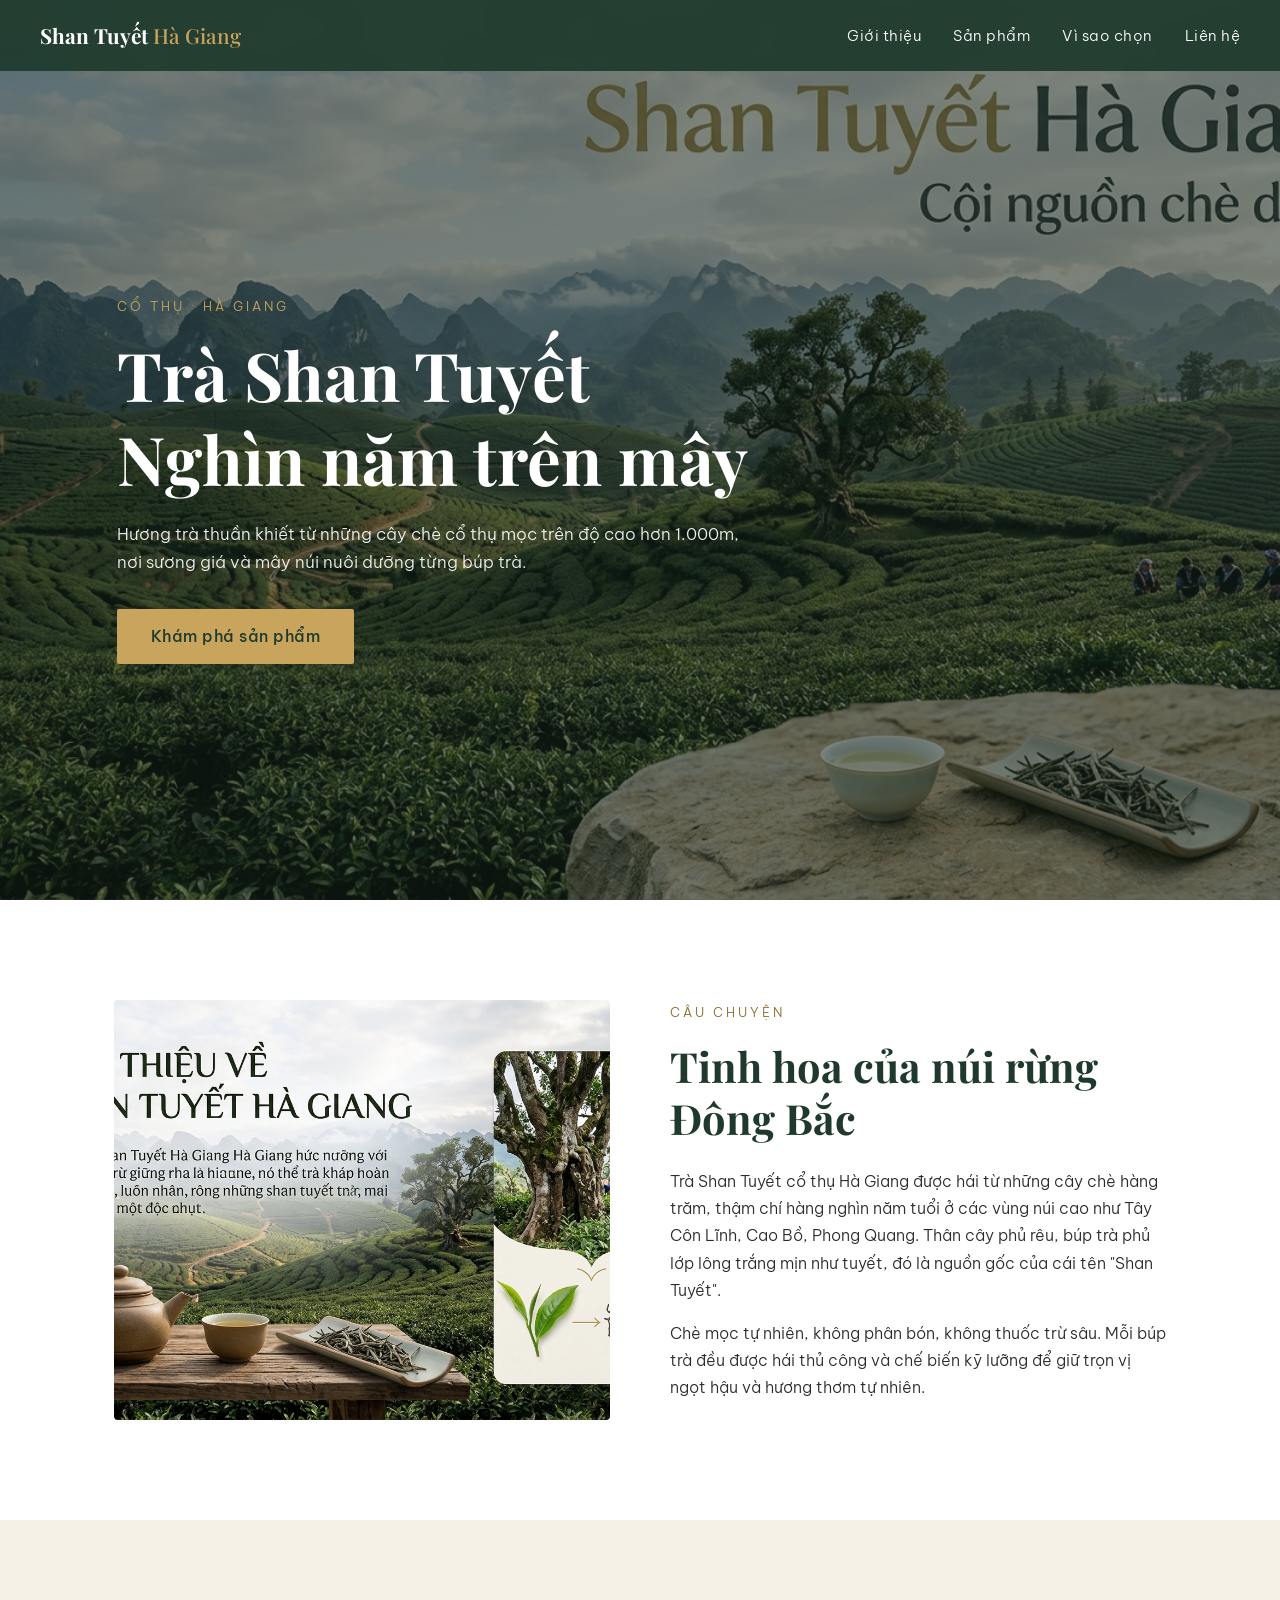
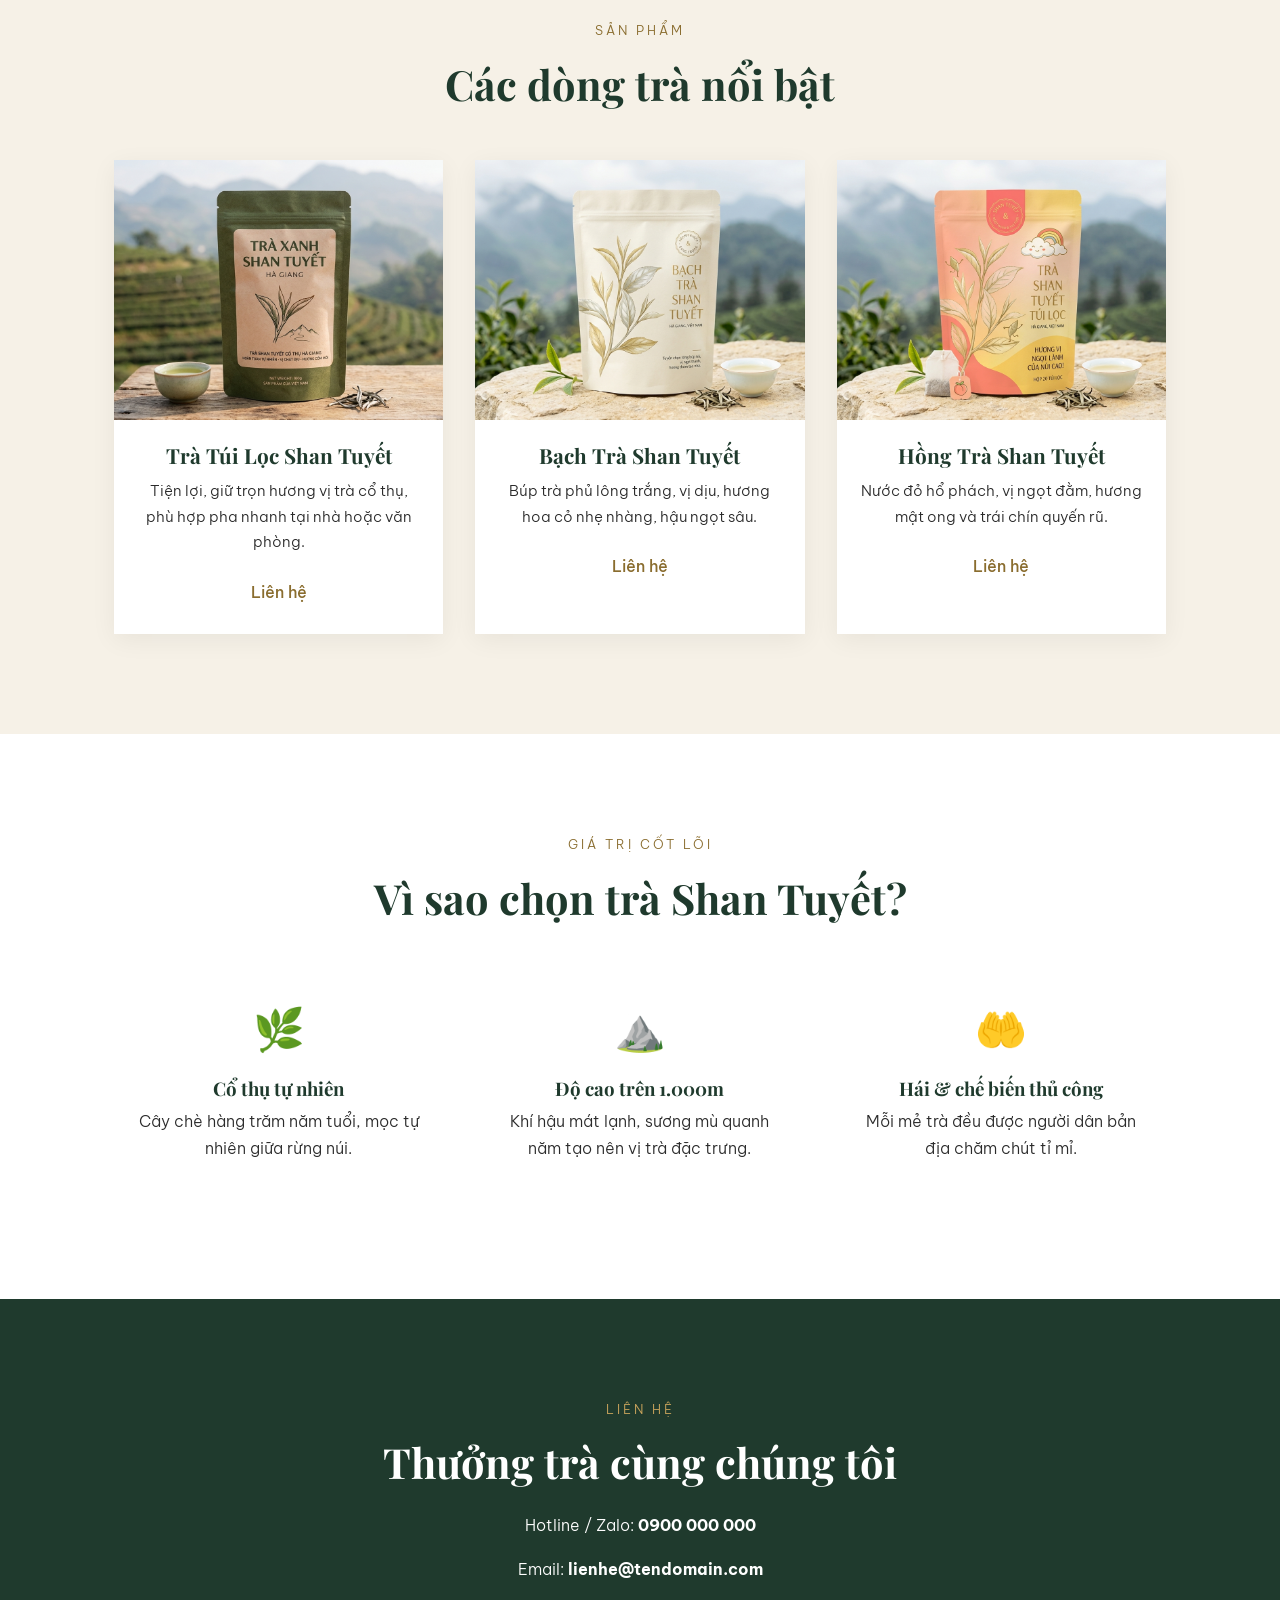
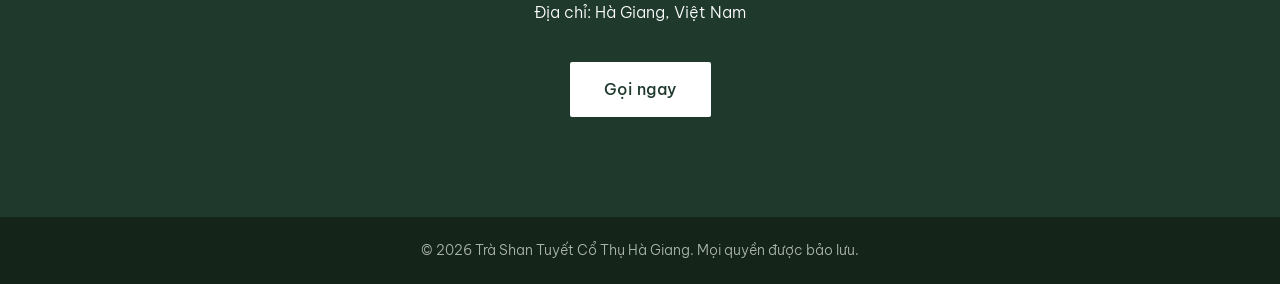
<file: index.html>
<!DOCTYPE html>
<html lang="vi">
<head>
  <meta charset="UTF-8">
  <meta name="viewport" content="width=device-width, initial-scale=1">
  <title>Trà Shan Tuyết Cổ Thụ Hà Giang</title>
  <meta name="description" content="Trà Shan Tuyết cổ thụ Hà Giang - hương trà từ những cây chè nghìn năm tuổi trên núi cao Tây Côn Lĩnh.">
  <link rel="preconnect" href="https://fonts.googleapis.com">
  <link rel="preconnect" href="https://fonts.gstatic.com" crossorigin>
  <link href="https://fonts.googleapis.com/css2?family=Be+Vietnam+Pro:wght@300;400;500&family=Playfair+Display:wght@500;700&display=swap" rel="stylesheet">
  <link rel="stylesheet" href="style.css">
</head>
<body>

  <!-- MENU -->
  <header class="site-header">
    <a href="#top" class="logo">Shan Tuyết <span>Hà Giang</span></a>
    <button class="menu-toggle" aria-label="Mở menu">☰</button>
    <nav class="main-nav">
      <a href="#gioi-thieu">Giới thiệu</a>
      <a href="#san-pham">Sản phẩm</a>
      <a href="#vi-sao">Vì sao chọn</a>
      <a href="#lien-he">Liên hệ</a>
    </nav>
  </header>

  <!-- BANNER -->
  <section class="hero" id="top">
    <div class="hero-content">
      <p class="eyebrow">Cổ thụ · Hà Giang</p>
      <h1>Trà Shan Tuyết<br>Nghìn năm trên mây</h1>
      <p class="hero-sub">Hương trà thuần khiết từ những cây chè cổ thụ mọc trên độ cao hơn 1.000m, nơi sương giá và mây núi nuôi dưỡng từng búp trà.</p>
      <a href="#san-pham" class="btn">Khám phá sản phẩm</a>
    </div>
  </section>

  <!-- GIỚI THIỆU -->
  <section class="section" id="gioi-thieu">
    <div class="container two-col">
      <div class="img-box about-img"></div>
      <div>
        <p class="eyebrow dark">Câu chuyện</p>
        <h2>Tinh hoa của núi rừng Đông Bắc</h2>
        <p>Trà Shan Tuyết cổ thụ Hà Giang được hái từ những cây chè hàng trăm, thậm chí hàng nghìn năm tuổi ở các vùng núi cao như Tây Côn Lĩnh, Cao Bồ, Phong Quang. Thân cây phủ rêu, búp trà phủ lớp lông trắng mịn như tuyết, đó là nguồn gốc của cái tên "Shan Tuyết".</p>
        <p>Chè mọc tự nhiên, không phân bón, không thuốc trừ sâu. Mỗi búp trà đều được hái thủ công và chế biến kỹ lưỡng để giữ trọn vị ngọt hậu và hương thơm tự nhiên.</p>
      </div>
    </div>
  </section>

  <!-- SẢN PHẨM -->
  <section class="section alt" id="san-pham">
    <div class="container">
      <p class="eyebrow dark center">Sản phẩm</p>
      <h2 class="center">Các dòng trà nổi bật</h2>
      <div class="grid">

        <article class="card">
          <div class="card-img p1"></div>
          <h3>Trà Túi Lọc Shan Tuyết</h3>
          <p>Tiện lợi, giữ trọn hương vị trà cổ thụ, phù hợp pha nhanh tại nhà hoặc văn phòng.</p>
          <span class="price">Liên hệ</span>
        </article>

        <article class="card">
          <div class="card-img p2"></div>
          <h3>Bạch Trà Shan Tuyết</h3>
          <p>Búp trà phủ lông trắng, vị dịu, hương hoa cỏ nhẹ nhàng, hậu ngọt sâu.</p>
          <span class="price">Liên hệ</span>
        </article>

        <article class="card">
          <div class="card-img p3"></div>
          <h3>Hồng Trà Shan Tuyết</h3>
          <p>Nước đỏ hổ phách, vị ngọt đằm, hương mật ong và trái chín quyến rũ.</p>
          <span class="price">Liên hệ</span>
        </article>

      </div>
    </div>
  </section>

  <!-- VÌ SAO CHỌN -->
  <section class="section" id="vi-sao">
    <div class="container">
      <p class="eyebrow dark center">Giá trị cốt lõi</p>
      <h2 class="center">Vì sao chọn trà Shan Tuyết?</h2>
      <div class="grid features">
        <div class="feature">
          <div class="icon">🌿</div>
          <h3>Cổ thụ tự nhiên</h3>
          <p>Cây chè hàng trăm năm tuổi, mọc tự nhiên giữa rừng núi.</p>
        </div>
        <div class="feature">
          <div class="icon">⛰️</div>
          <h3>Độ cao trên 1.000m</h3>
          <p>Khí hậu mát lạnh, sương mù quanh năm tạo nên vị trà đặc trưng.</p>
        </div>
        <div class="feature">
          <div class="icon">🤲</div>
          <h3>Hái &amp; chế biến thủ công</h3>
          <p>Mỗi mẻ trà đều được người dân bản địa chăm chút tỉ mỉ.</p>
        </div>
      </div>
    </div>
  </section>

  <!-- LIÊN HỆ -->
  <section class="section contact" id="lien-he">
    <div class="container center">
      <p class="eyebrow">Liên hệ</p>
      <h2>Thưởng trà cùng chúng tôi</h2>
      <p>Hotline / Zalo: <strong>0900 000 000</strong></p>
      <p>Email: <strong>lienhe@tendomain.com</strong></p>
      <p>Địa chỉ: Hà Giang, Việt Nam</p>
      <a href="tel:0900000000" class="btn light">Gọi ngay</a>
    </div>
  </section>

  <footer class="site-footer">
    <p>© 2026 Trà Shan Tuyết Cổ Thụ Hà Giang. Mọi quyền được bảo lưu.</p>
  </footer>

  <script>
    // Bật/tắt menu trên điện thoại
    const btn = document.querySelector('.menu-toggle');
    const nav = document.querySelector('.main-nav');
    btn.addEventListener('click', () => nav.classList.toggle('open'));
    nav.querySelectorAll('a').forEach(a =>
      a.addEventListener('click', () => nav.classList.remove('open'))
    );
  </script>
</body>
</html>
</file>
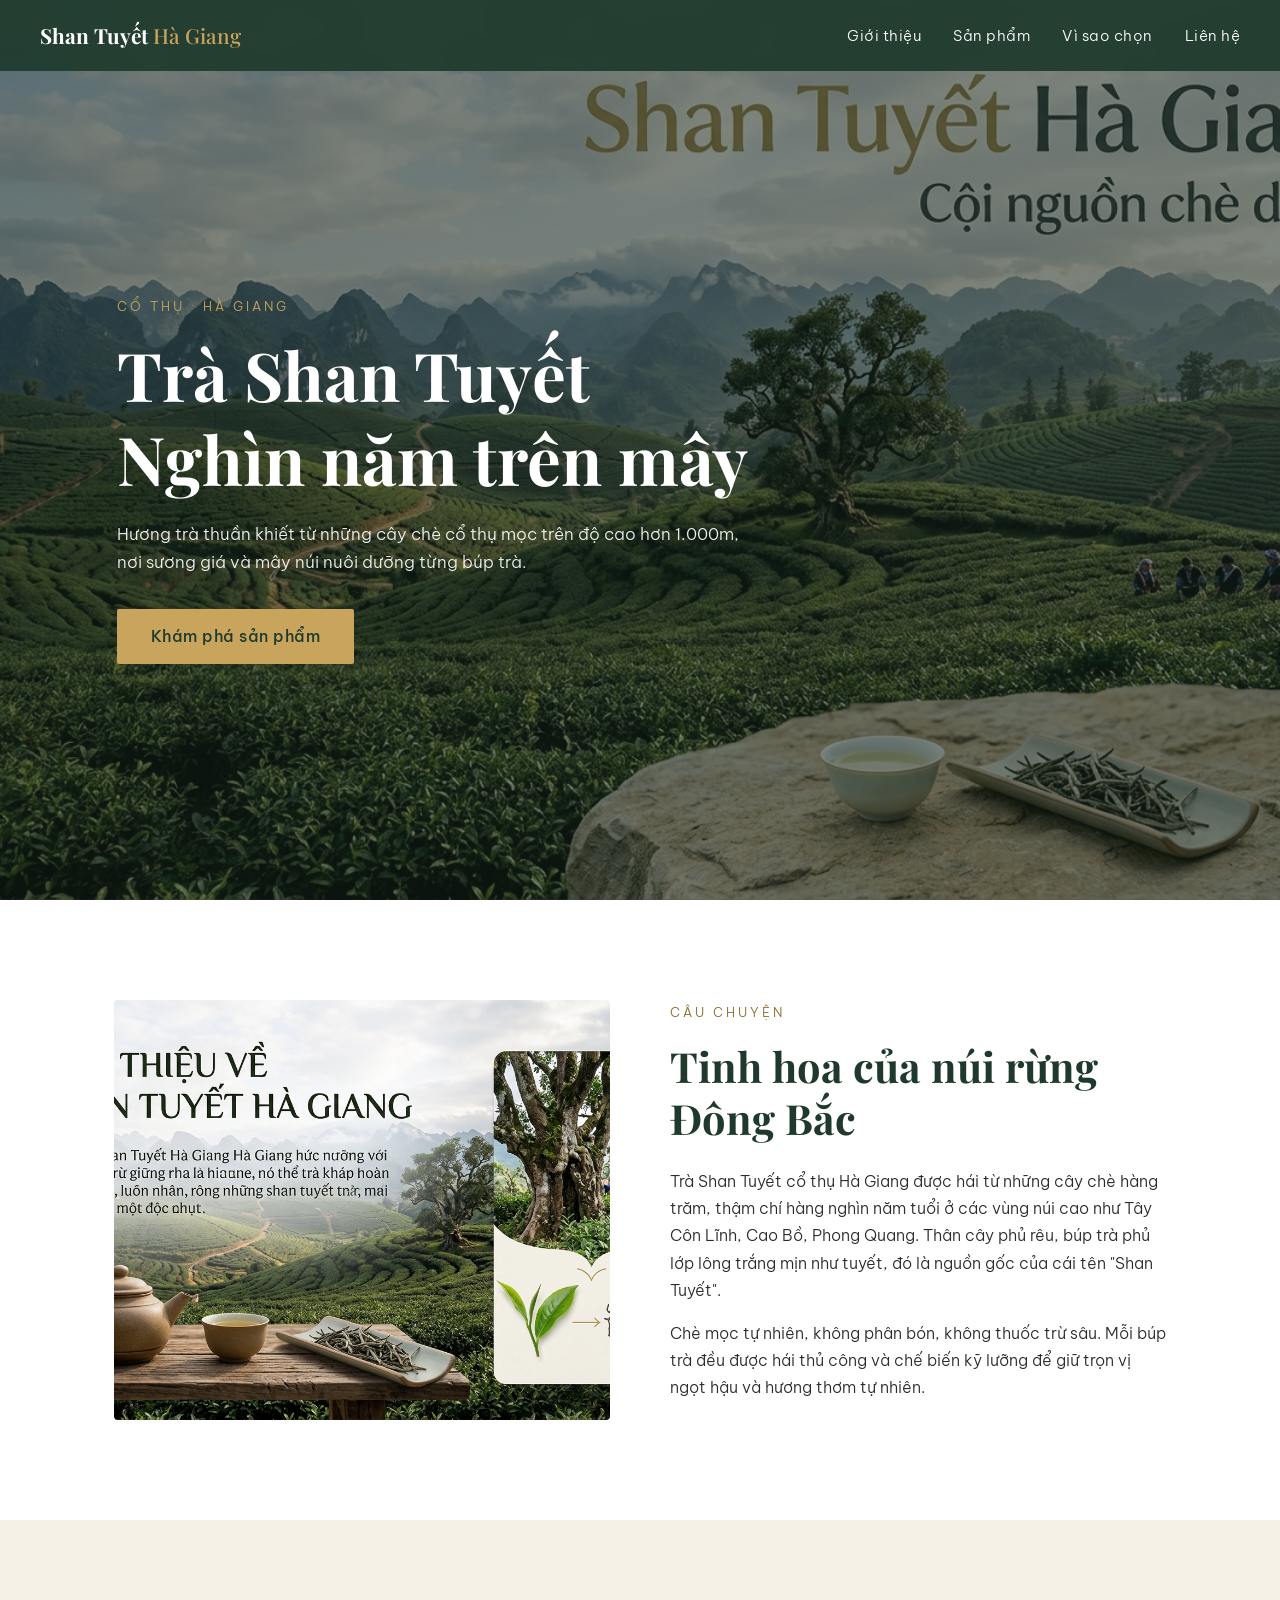
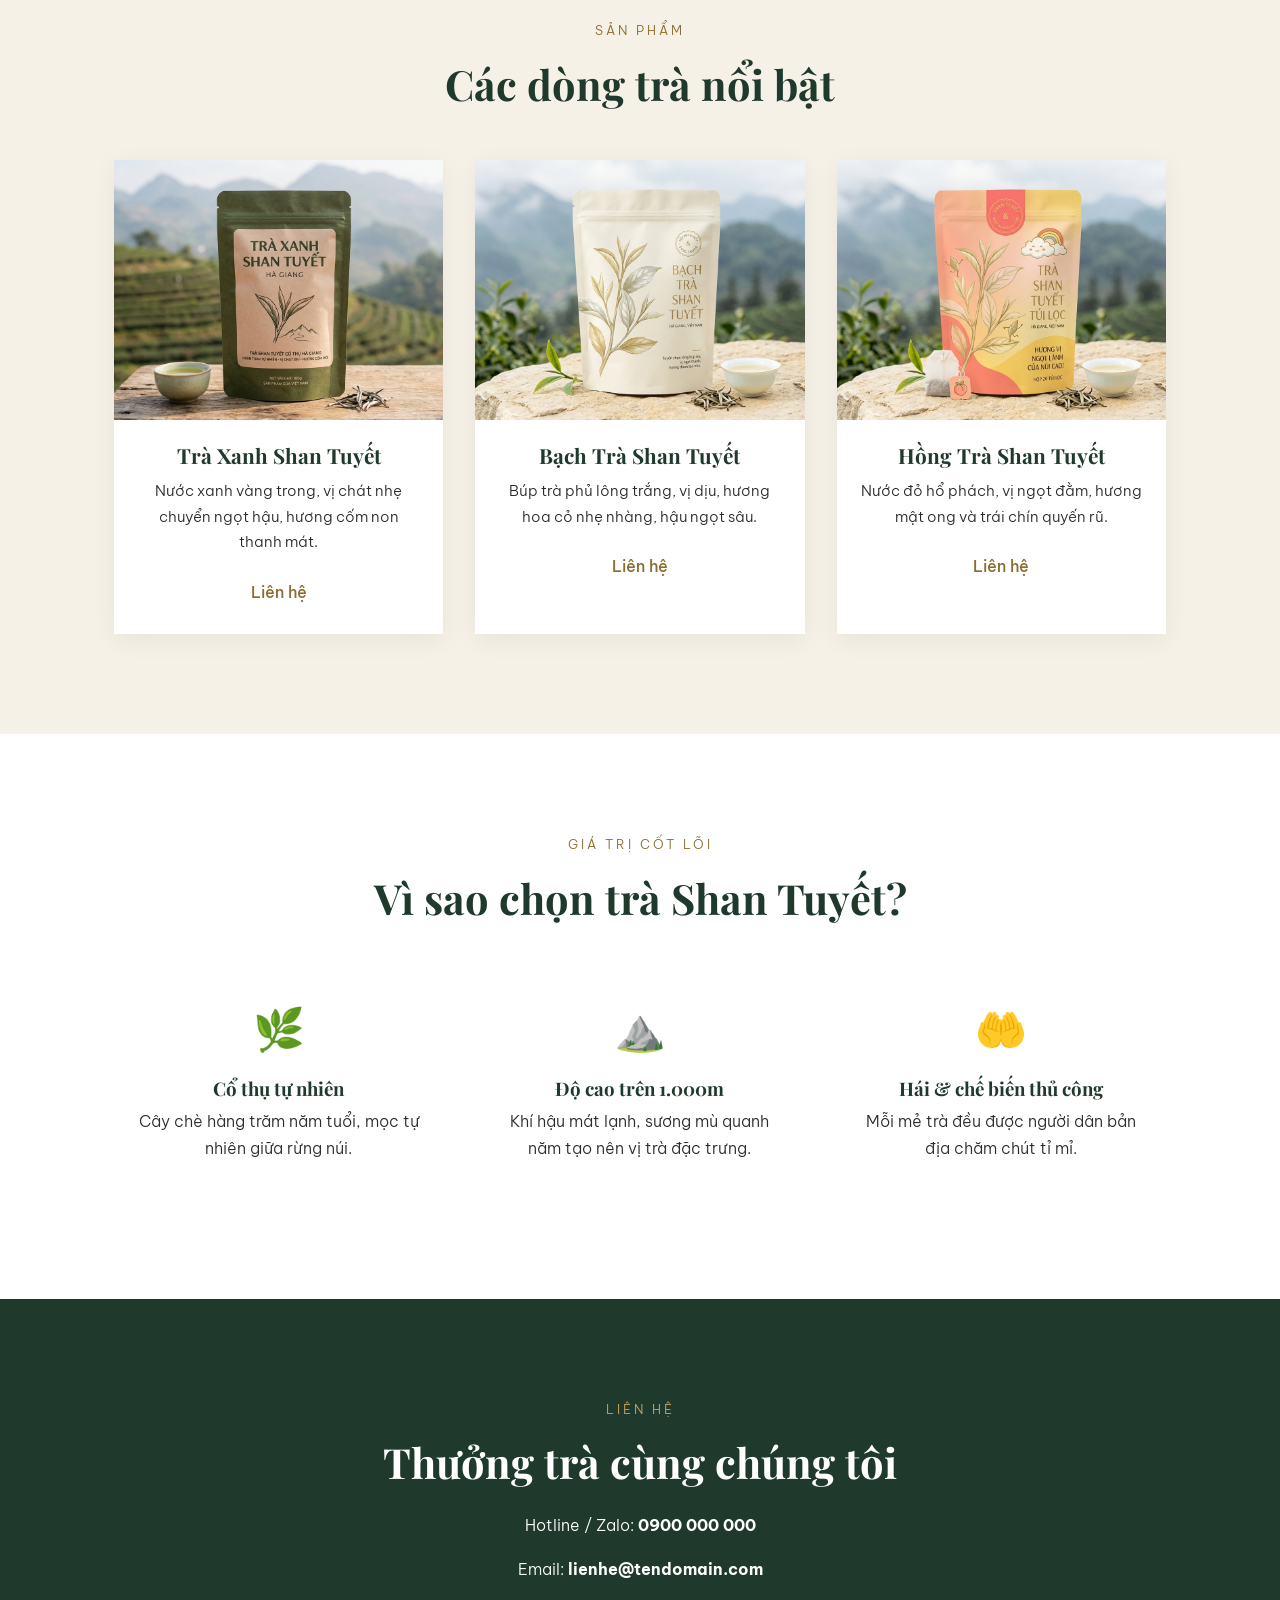
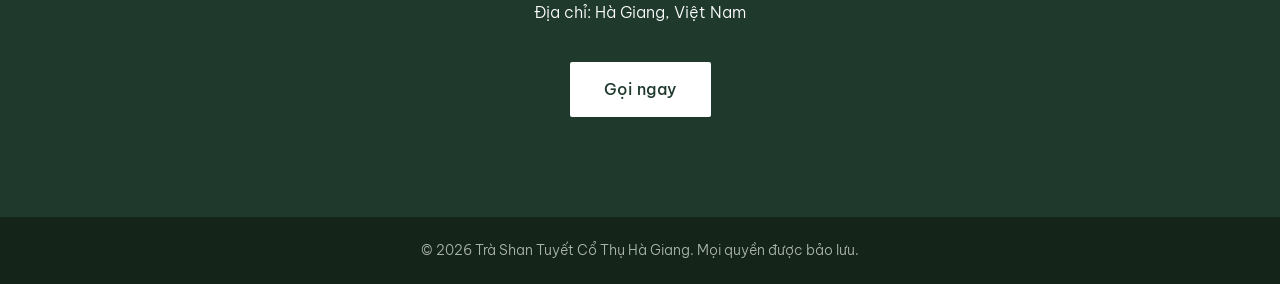
<file: index.html.html>
<!DOCTYPE html>
<html lang="vi">
<head>
  <meta charset="UTF-8">
  <meta name="viewport" content="width=device-width, initial-scale=1">
  <title>Trà Shan Tuyết Cổ Thụ Hà Giang</title>
  <meta name="description" content="Trà Shan Tuyết cổ thụ Hà Giang - hương trà từ những cây chè nghìn năm tuổi trên núi cao Tây Côn Lĩnh.">
  <link rel="preconnect" href="https://fonts.googleapis.com">
  <link rel="preconnect" href="https://fonts.gstatic.com" crossorigin>
  <link href="https://fonts.googleapis.com/css2?family=Be+Vietnam+Pro:wght@300;400;500&family=Playfair+Display:wght@500;700&display=swap" rel="stylesheet">
  <link rel="stylesheet" href="style.css">
</head>
<body>

  <!-- MENU -->
  <header class="site-header">
    <a href="#top" class="logo">Shan Tuyết <span>Hà Giang</span></a>
    <button class="menu-toggle" aria-label="Mở menu">☰</button>
    <nav class="main-nav">
      <a href="#gioi-thieu">Giới thiệu</a>
      <a href="#san-pham">Sản phẩm</a>
      <a href="#vi-sao">Vì sao chọn</a>
      <a href="#lien-he">Liên hệ</a>
    </nav>
  </header>

  <!-- BANNER -->
  <section class="hero" id="top">
    <div class="hero-content">
      <p class="eyebrow">Cổ thụ · Hà Giang</p>
      <h1>Trà Shan Tuyết<br>Nghìn năm trên mây</h1>
      <p class="hero-sub">Hương trà thuần khiết từ những cây chè cổ thụ mọc trên độ cao hơn 1.000m, nơi sương giá và mây núi nuôi dưỡng từng búp trà.</p>
      <a href="#san-pham" class="btn">Khám phá sản phẩm</a>
    </div>
  </section>

  <!-- GIỚI THIỆU -->
  <section class="section" id="gioi-thieu">
    <div class="container two-col">
      <div class="img-box about-img"></div>
      <div>
        <p class="eyebrow dark">Câu chuyện</p>
        <h2>Tinh hoa của núi rừng Đông Bắc</h2>
        <p>Trà Shan Tuyết cổ thụ Hà Giang được hái từ những cây chè hàng trăm, thậm chí hàng nghìn năm tuổi ở các vùng núi cao như Tây Côn Lĩnh, Cao Bồ, Phong Quang. Thân cây phủ rêu, búp trà phủ lớp lông trắng mịn như tuyết, đó là nguồn gốc của cái tên "Shan Tuyết".</p>
        <p>Chè mọc tự nhiên, không phân bón, không thuốc trừ sâu. Mỗi búp trà đều được hái thủ công và chế biến kỹ lưỡng để giữ trọn vị ngọt hậu và hương thơm tự nhiên.</p>
      </div>
    </div>
  </section>

  <!-- SẢN PHẨM -->
  <section class="section alt" id="san-pham">
    <div class="container">
      <p class="eyebrow dark center">Sản phẩm</p>
      <h2 class="center">Các dòng trà nổi bật</h2>
      <div class="grid">

        <article class="card">
          <div class="card-img p1"></div>
          <h3>Trà Xanh Shan Tuyết</h3>
          <p>Nước xanh vàng trong, vị chát nhẹ chuyển ngọt hậu, hương cốm non thanh mát.</p>
          <span class="price">Liên hệ</span>
        </article>

        <article class="card">
          <div class="card-img p2"></div>
          <h3>Bạch Trà Shan Tuyết</h3>
          <p>Búp trà phủ lông trắng, vị dịu, hương hoa cỏ nhẹ nhàng, hậu ngọt sâu.</p>
          <span class="price">Liên hệ</span>
        </article>

        <article class="card">
          <div class="card-img p3"></div>
          <h3>Hồng Trà Shan Tuyết</h3>
          <p>Nước đỏ hổ phách, vị ngọt đằm, hương mật ong và trái chín quyến rũ.</p>
          <span class="price">Liên hệ</span>
        </article>

      </div>
    </div>
  </section>

  <!-- VÌ SAO CHỌN -->
  <section class="section" id="vi-sao">
    <div class="container">
      <p class="eyebrow dark center">Giá trị cốt lõi</p>
      <h2 class="center">Vì sao chọn trà Shan Tuyết?</h2>
      <div class="grid features">
        <div class="feature">
          <div class="icon">🌿</div>
          <h3>Cổ thụ tự nhiên</h3>
          <p>Cây chè hàng trăm năm tuổi, mọc tự nhiên giữa rừng núi.</p>
        </div>
        <div class="feature">
          <div class="icon">⛰️</div>
          <h3>Độ cao trên 1.000m</h3>
          <p>Khí hậu mát lạnh, sương mù quanh năm tạo nên vị trà đặc trưng.</p>
        </div>
        <div class="feature">
          <div class="icon">🤲</div>
          <h3>Hái &amp; chế biến thủ công</h3>
          <p>Mỗi mẻ trà đều được người dân bản địa chăm chút tỉ mỉ.</p>
        </div>
      </div>
    </div>
  </section>

  <!-- LIÊN HỆ -->
  <section class="section contact" id="lien-he">
    <div class="container center">
      <p class="eyebrow">Liên hệ</p>
      <h2>Thưởng trà cùng chúng tôi</h2>
      <p>Hotline / Zalo: <strong>0900 000 000</strong></p>
      <p>Email: <strong>lienhe@tendomain.com</strong></p>
      <p>Địa chỉ: Hà Giang, Việt Nam</p>
      <a href="tel:0900000000" class="btn light">Gọi ngay</a>
    </div>
  </section>

  <footer class="site-footer">
    <p>© 2026 Trà Shan Tuyết Cổ Thụ Hà Giang. Mọi quyền được bảo lưu.</p>
  </footer>

  <script>
    // Bật/tắt menu trên điện thoại
    const btn = document.querySelector('.menu-toggle');
    const nav = document.querySelector('.main-nav');
    btn.addEventListener('click', () => nav.classList.toggle('open'));
    nav.querySelectorAll('a').forEach(a =>
      a.addEventListener('click', () => nav.classList.remove('open'))
    );
  </script>
</body>
</html>
</file>
<file: style.css>
:root {
  --green-dark: #1f3a2d;
  --green: #2f4a3a;
  --gold: #c9a45c;
  --cream: #f6f1e7;
  --text: #2b2b2b;
}

* { box-sizing: border-box; margin: 0; padding: 0; }
html { scroll-behavior: smooth; }

body {
  font-family: "Be Vietnam Pro", sans-serif;
  color: var(--text);
  background: #fff;
  line-height: 1.7;
  font-weight: 300;
}

h1, h2, h3 { font-family: "Playfair Display", serif; line-height: 1.25; }
a { text-decoration: none; color: inherit; }

.container { max-width: 1100px; margin: 0 auto; padding: 0 24px; }
.center { text-align: center; }

/* ---------- MENU ---------- */
.site-header {
  position: fixed; top: 0; left: 0; right: 0; z-index: 100;
  display: flex; justify-content: space-between; align-items: center;
  padding: 18px 40px;
  background: rgba(31, 58, 45, .92);
  backdrop-filter: blur(6px);
  color: #fff;
}
.logo { font-family: "Playfair Display", serif; font-size: 1.3rem; font-weight: 700; }
.logo span { color: var(--gold); font-weight: 500; }
.main-nav a { margin-left: 28px; font-size: .95rem; letter-spacing: .5px; transition: color .2s; }
.main-nav a:hover { color: var(--gold); }
.menu-toggle { display: none; background: none; border: 0; color: #fff; font-size: 1.6rem; cursor: pointer; }

/* ---------- BANNER ---------- */
.hero {
  min-height: 100vh;
  display: flex; align-items: center;
  padding: 120px 40px 60px;
  color: #fff;
  /* Nếu có ảnh hero.png thì tự hiện, không có thì dùng màu xanh */
  background:
    linear-gradient(rgba(20, 35, 25, .55), rgba(20, 35, 25, .55)),
    url("hero.png") center / cover no-repeat,
    linear-gradient(135deg, #1f3a2d, #4a6b52);
}
.hero-content { max-width: 640px; margin-left: 6vw; }
.eyebrow { text-transform: uppercase; letter-spacing: 3px; font-size: .8rem; color: var(--gold); margin-bottom: 14px; }
.eyebrow.dark { color: #8a6d2f; }
.hero h1 { font-size: clamp(2.4rem, 6vw, 4.2rem); margin-bottom: 20px; }
.hero-sub { font-size: 1.05rem; margin-bottom: 32px; opacity: .92; }

.btn {
  display: inline-block; padding: 14px 34px;
  background: var(--gold); color: var(--green-dark);
  font-weight: 500; letter-spacing: .5px; border-radius: 2px;
  transition: transform .2s, background .2s;
}
.btn:hover { transform: translateY(-2px); background: #d8b672; }
.btn.light { margin-top: 20px; background: #fff; }

/* ---------- SECTION ---------- */
.section { padding: 100px 0; }
.section.alt { background: var(--cream); }
.section h2 { font-size: clamp(1.8rem, 4vw, 2.6rem); margin-bottom: 24px; color: var(--green-dark); }
.section p { margin-bottom: 16px; }

.two-col { display: grid; grid-template-columns: 1fr 1fr; gap: 60px; align-items: center; }
.img-box {
  min-height: 420px; border-radius: 4px;
  background: url("gioi-thieu.png") center / cover no-repeat, linear-gradient(160deg, #6f8f72, #2f4a3a);
}

/* ---------- SẢN PHẨM ---------- */
.grid { display: grid; grid-template-columns: repeat(3, 1fr); gap: 32px; margin-top: 50px; }
.card { background: #fff; padding-bottom: 28px; text-align: center; box-shadow: 0 6px 24px rgba(0,0,0,.06); transition: transform .3s; }
.card:hover { transform: translateY(-6px); }
.card-img { height: 260px; background-size: cover; background-position: center; margin-bottom: 22px; }
.card-img.p1 { background-image: url("tra-xanh-shan-tuyet.png"), linear-gradient(160deg, #8fae6b, #4d6b3a); }
.card-img.p2 { background-image: url("bach-tra-shan-tuyet.png"), linear-gradient(160deg, #e6e0cc, #b7b08e); }
.card-img.p3 { background-image: url("tra-shan-tuyet-tui-loc.png"), linear-gradient(160deg, #b5653a, #6e2f1a); }
.card h3 { font-size: 1.3rem; margin-bottom: 10px; color: var(--green-dark); }
.card p { padding: 0 24px; font-size: .95rem; }
.price { display: inline-block; margin-top: 8px; color: #8a6d2f; font-weight: 500; }

/* ---------- GIÁ TRỊ ---------- */
.features .feature { text-align: center; padding: 20px; }
.icon { font-size: 2.6rem; margin-bottom: 12px; }
.feature h3 { margin-bottom: 8px; color: var(--green-dark); }

/* ---------- LIÊN HỆ ---------- */
.contact { background: var(--green-dark); color: #fff; }
.contact h2 { color: #fff; }

.site-footer { background: #142419; color: #aab5ad; text-align: center; padding: 22px; font-size: .85rem; }

/* ---------- ĐIỆN THOẠI / MÁY TÍNH BẢNG ---------- */
@media (max-width: 800px) {
  .site-header { padding: 16px 20px; }
  .menu-toggle { display: block; }
  .main-nav {
    display: none; position: absolute; top: 100%; left: 0; right: 0;
    flex-direction: column; background: var(--green-dark); padding: 10px 20px 20px;
  }
  .main-nav.open { display: flex; }
  .main-nav a { margin: 12px 0 0; }
  .hero { padding: 120px 20px 60px; }
  .hero-content { margin-left: 0; }
  .two-col, .grid { grid-template-columns: 1fr; }
  .section { padding: 70px 0; }
}
</file>
